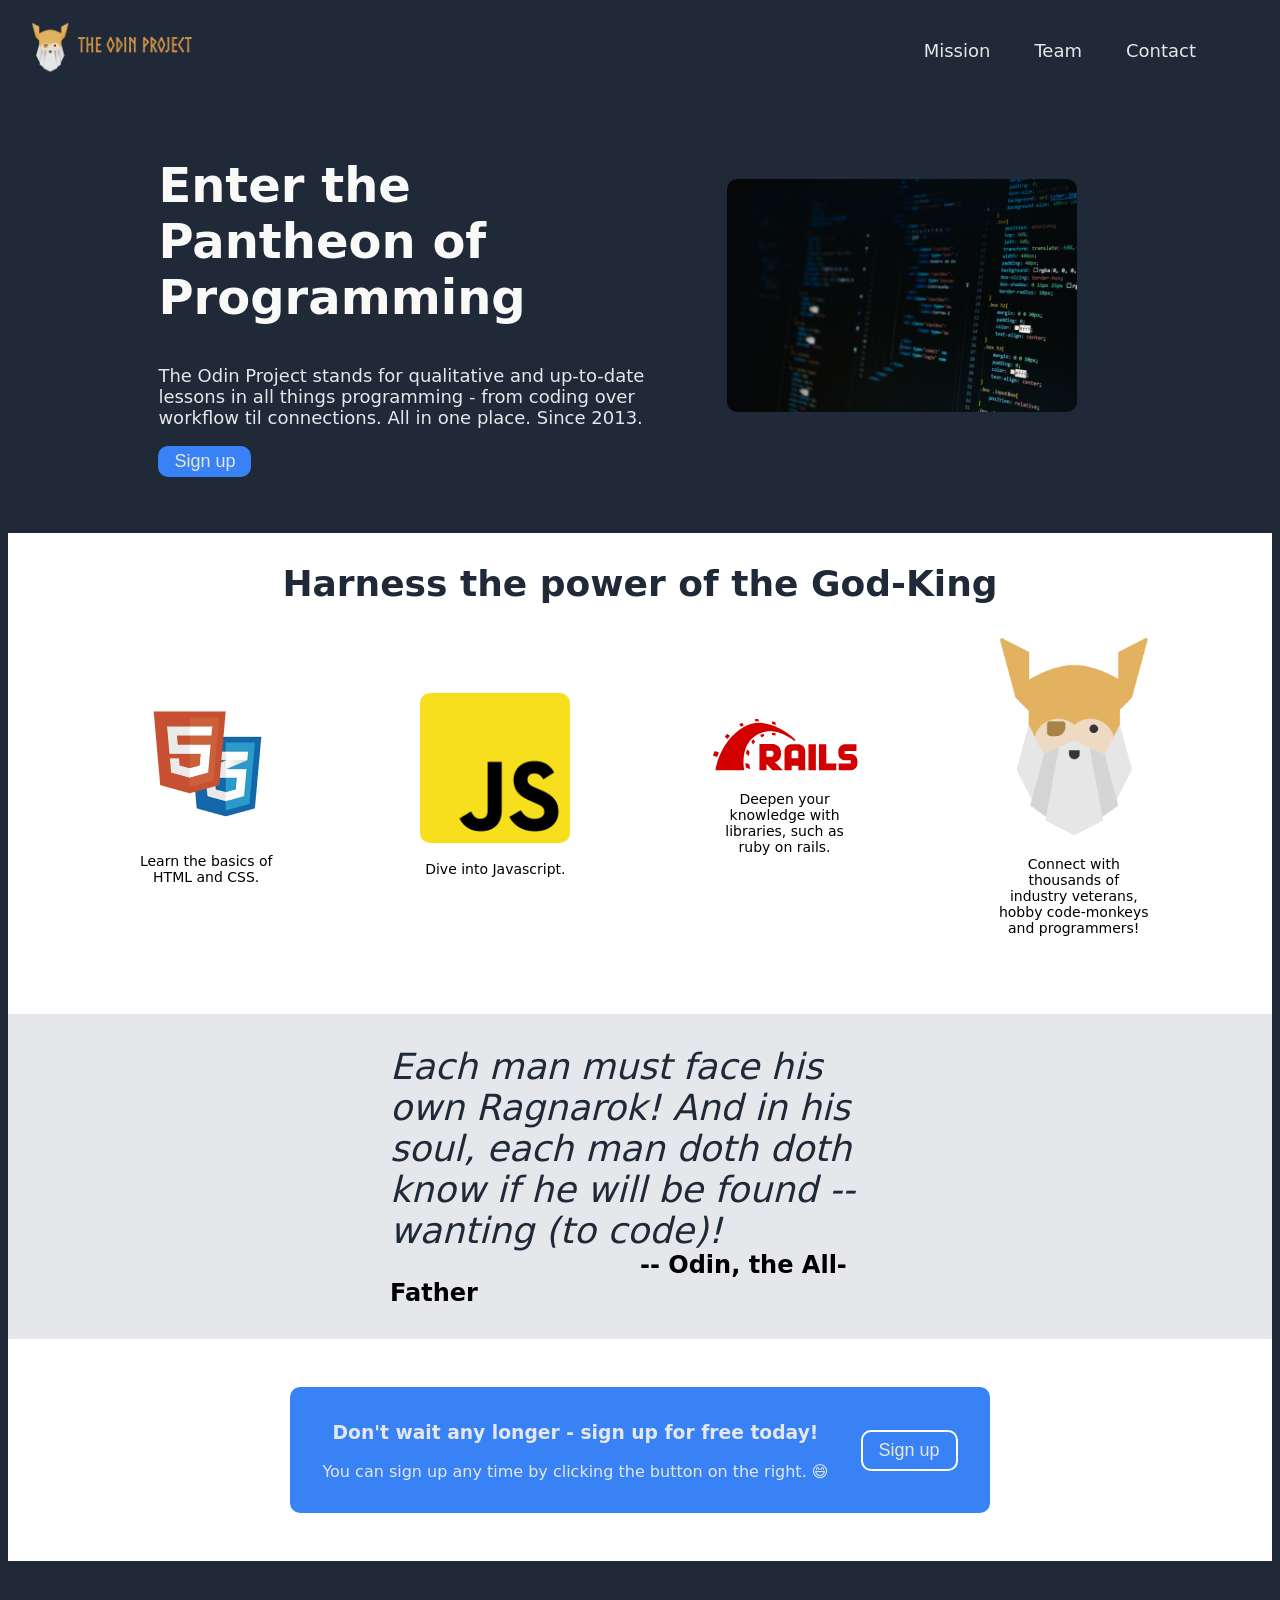
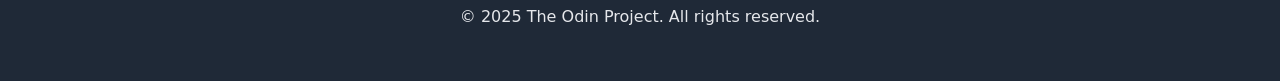
<file: index.html>
<!DOCTYPE html>
<html lang="en">
<head>
    <meta charset="UTF-8">
    <meta name="viewport" content="width=device-width, initial-scale=1.0">
    <link rel="stylesheet" href="style.css">
    <title>EnharmonicDude's dominion</title>
</head>
<body>
    <header>
        <nav>
            <ul>
              <li class="logo">
                <a href="/">
                <img class="logo-img" src="the-odin-project-logo-skill-finder-partners-page.png" alt="Logo of the Odin Project">
                </a>
              </li>
              <li>
                <a href="">
                  Mission
                </a>
              </li>
              <li>
                <a href="">
                  Team
                </a>
              </li>
              <li>
                <a href="">
                  Contact
                </a>
            </ul>
          </nav>
    </header>
    <main>
        <section class="hero">
            <div class="hero-text">
                <h1>Enter the Pantheon of Programming</h1>
                <p>The Odin Project stands for qualitative and up-to-date lessons in all things programming - from coding over workflow til connections. All in one place. Since 2013.</p>
                <button class="signup1">Sign up</button>
            </div>
            <div class="hero-img">
                <img src="vscodefoto.jpeg" alt="Logo of the Odin Project">
            </div>
        </section>
        <section class="info">
            <h2>Harness the power of the God-King</h2>
            <div class="pic">
                <img src="HTML-CSS-Logo.png" alt="">
                <p class="subtext">Learn the basics of HTML and CSS.</p>
            </div>
            <div class="pic">
                <img src="LogoJS.png" alt="">
                <p class="subtext">Dive into Javascript.</p>
            </div>
            <div class="pic">
                <img src="Ruby_On_Rails_Logo.svg" alt="">
                <p class="subtext">Deepen your knowledge with libraries, such as ruby on rails.</p>
            </div>
            <div class="pic">
                <img src="TOP_logo.png" alt="">
                <p class="subtext">Connect with thousands of industry veterans, hobby code-monkeys and programmers!</p>
            </div>
        </section>
        <section class="quote">
            <div class="q-container">
                <div class="q-main">Each man must face his own Ragnarok! And in his soul, each man doth doth know if he will be found -- wanting (to code)!</div>
                <div class="q-author">-- Odin, the All-Father</div>
            </div>
        </section>
        <section class="action">
            <div class="call">
                <div class="call-text">
                    <h3>Don't wait any longer - sign up for free today!</h3>
                    <p>You can sign up any time by clicking the button on the right. &#128516</p>
                </div>
                <div class="button-box">
                <button class="signup2">Sign up</button>
                </div>
            </div>
        </section>
    </main>
    <footer>
        <div class="footer-text">© 2025 The Odin Project. All rights reserved.</div>
    </footer>    
</body>
</html>
</file>
<file: style.css>
*{
    box-sizing: border-box;
}

html{
    font-family: system-ui, -apple-system, BlinkMacSystemFont, 'Segoe UI', Roboto, Oxygen, Ubuntu, Cantarell, 'Open Sans', 'Helvetica Neue', sans-serif;
}
body{
    padding: 0;
    background-color: #1F2937;
}

/*Header*/
nav{
    padding: 12px;
}

ul{
    list-style-type: none;
    align-items: center;
    padding: 0 2rem 0 0;
    margin: 0;
}

ul a {
    color: inherit;
    text-decoration: none;
    font-size: 18px;
    color: #E5E7EB;
    margin-right: 2rem;
}
.logo a {
    font-size: 24px;
    color: #F9FAF8;
    
}

ul {
    display: flex;
    gap: 12px;
  }
  li.logo {
    margin-right: auto;
  }

  .logo-img{
    width: 200px;
    height: auto;
  }

  /*Hero*/
  h1{
    color: #F9FAF8;
    font-size: 48px;
  }

  .hero{
    display: flex;
    flex-wrap: wrap;
    justify-content: center;
    padding-left: 10%;
    padding-bottom: 2rem;
  }

  .hero-text > p{
    color: #E5E7EB;
    font-size: 18px;
  }

  .hero-text{
    flex: 1 1 50%;
    padding: 24px;
    width: 100%;
  }
  .hero-img{
    flex: 1 1 50%;
    padding: 24px;
    align-content: center;
  }

  .hero-img > img{
    width: 350px;
    height: auto;
    border-radius: 10px;
  }

  .signup1{
    background-color: #3882F6;
    color:#E5E7EB;
    border-radius: 10px;
    font-size: 18px;
    border: none;
    padding: 5px 16px;
  }

  /*Info*/

  .info{
    background-color: white; 
    width: 100%;
    display: flex;
    flex-wrap: wrap;
    justify-content: space-evenly;
    align-items: center;
    text-align: center;
    margin: 0;
    padding: 0 0 2rem 0;
  }

  .info h2{
    width: 100%;
    font-size: 36px;
    font-weight: 900;
    color: #1F2937;
  }
  

  .pic{
    width: 150px;
    height: auto;
    margin-left: 1rem;
    margin-right: 1rem;
    margin-bottom: 2rem;
  }

  .pic img{
    /* border: 1px solid #3882F6; */
    border-radius: 10px;
    width: 100%;
    background-size: contain;
  }

  .subtext{
    font-size: 14px;
  }

  /*Quote*/
.quote{
  background-color: #E5E7EB;
  align-content: center;
  justify-content: center;
  display: flex;
  margin: 0;
  padding: 0;
}

.q-container{
  width: 500px;
  margin: 2rem;
}

.q-main{
  color:#1F2937;
  font-size: 36px;
  font-style: italic;
  font-weight: lighter;
}
.q-author{
  font-weight: bolder;
  font-size: 24px;
  text-indent: 50%;
}

/*Action*/

.action{
    background-color: white; 
    display: flex;
    flex-wrap: wrap;
    justify-content: center;
    text-align: center;
    margin: 0;
    padding: 3rem;
}
.call{
  display: flex;
  justify-content: center;
  align-items: center;
  background-color: #3882F6;
  color: #E5E7EB;
  padding: 1rem 2rem;
  border-radius: 10px;
}

.signup2{
  background-color: #3882F6;
  color: #E5E7EB;
  border: 2px solid white;
  border-radius: 10px;
  font-size: 18px;
  padding: 0.5rem 1rem;
  margin-left: 2rem;
}

/*Footer*/

footer{
  color:#E5E7EB;
  height: 7rem;
  justify-content: center;
  display: flex;
  padding: 0;
  align-items: center;;
}
</file>
